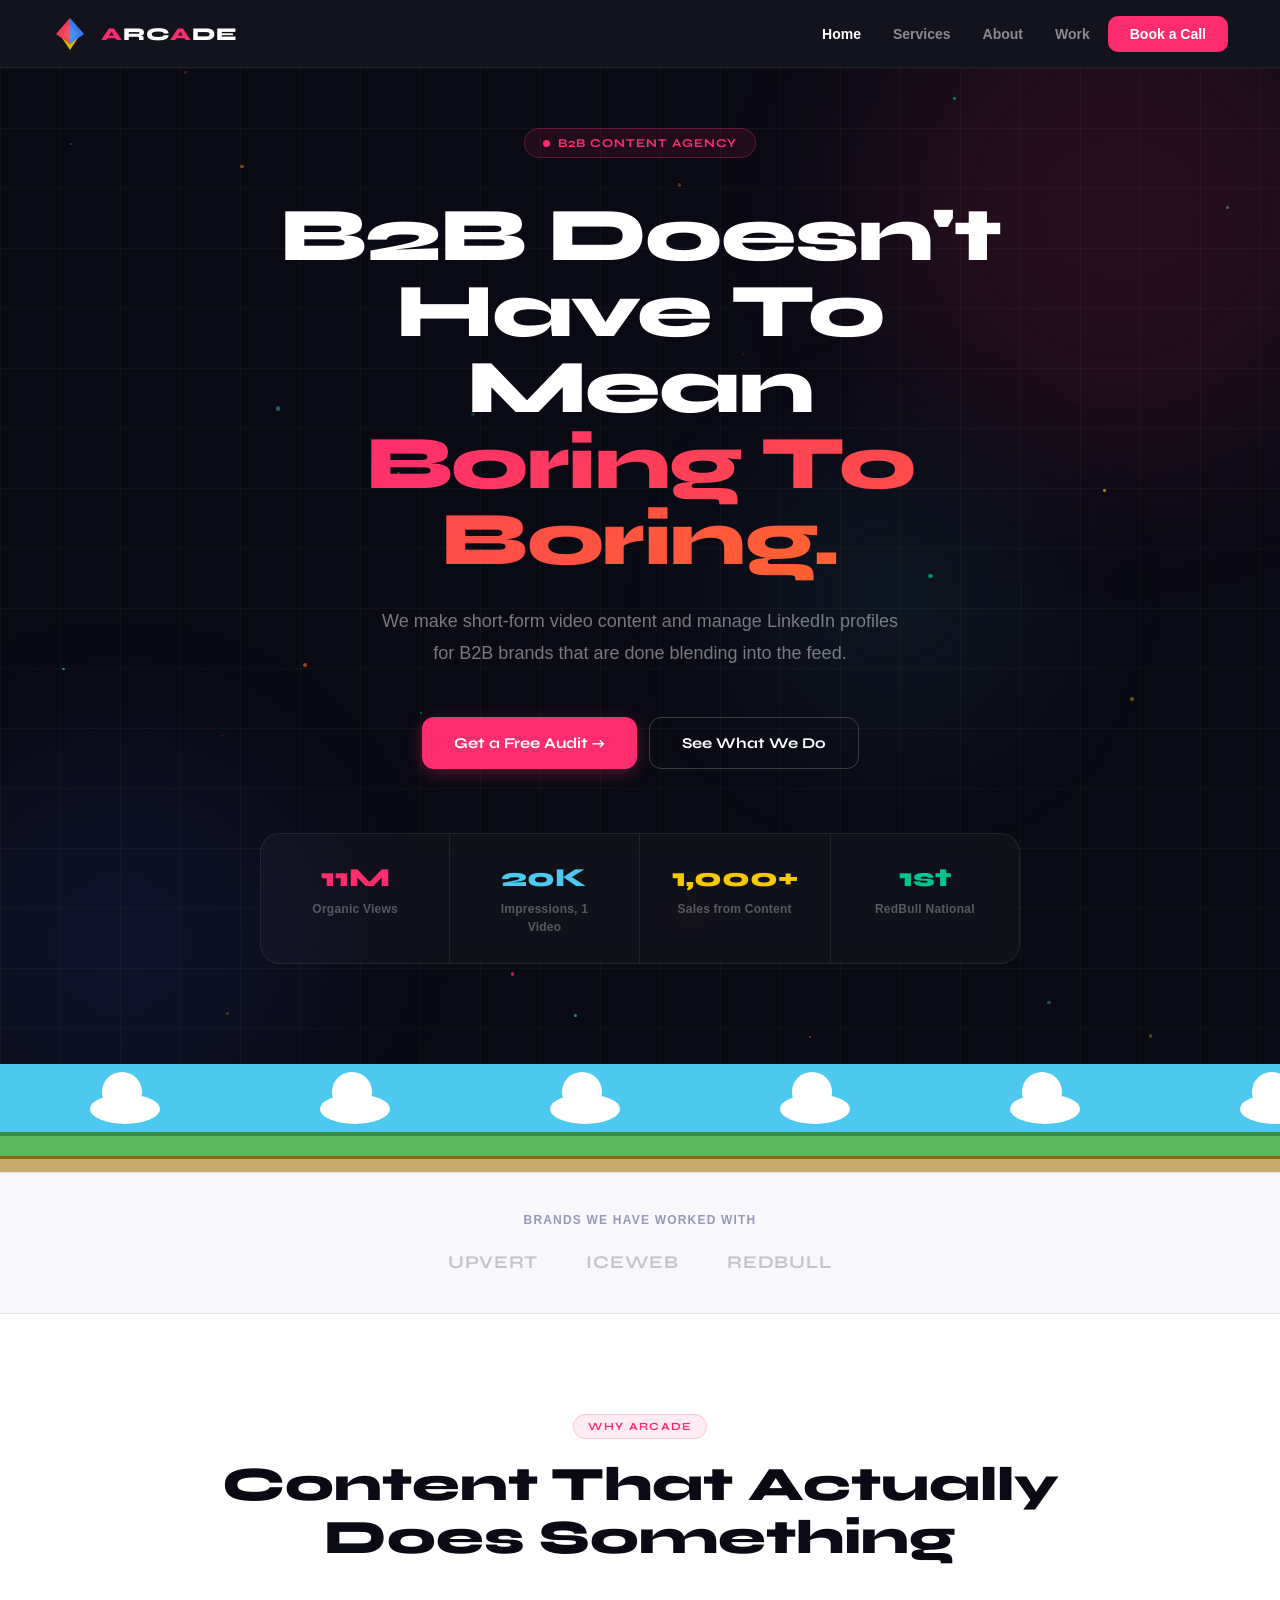
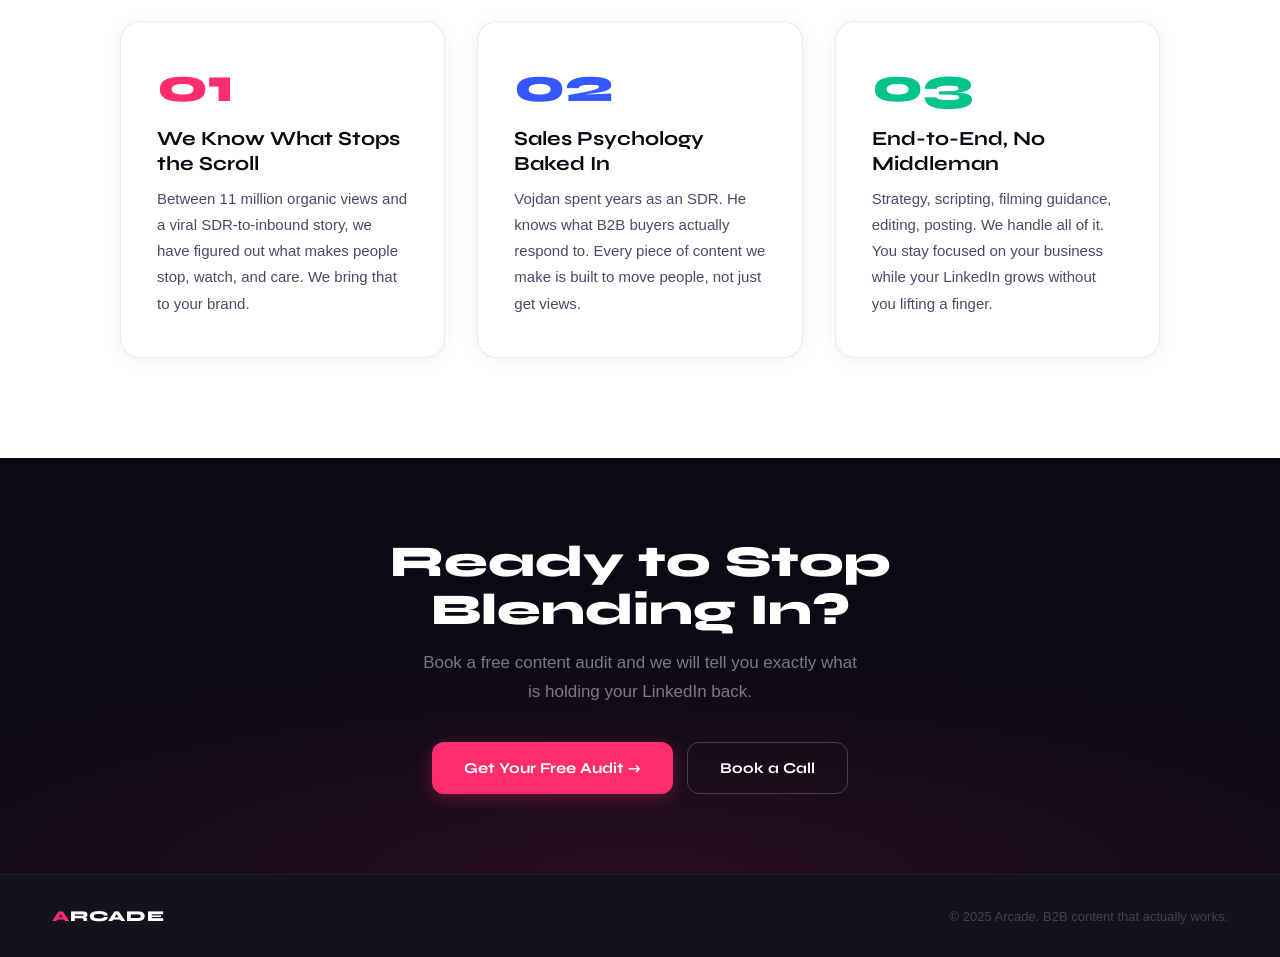
<file: arcade content website.html>
<!DOCTYPE html>
<html lang="en">
<head>
<meta charset="UTF-8">
<meta name="viewport" content="width=device-width, initial-scale=1.0">
<title>Arcade — B2B Content That Actually Works</title>
<link rel="preconnect" href="https://fonts.googleapis.com">
<link rel="preconnect" href="https://fonts.gstatic.com" crossorigin>
<link href="https://fonts.googleapis.com/css2?family=Syne:wght@400;500;600;700;800&family=Cabinet+Grotesk:wght@400;500;700;800&display=swap" rel="stylesheet">
<style>

/* ═══════════════════════════════════════
   TOKENS
═══════════════════════════════════════ */
:root {
  --dark:    #0a0a14;
  --dark2:   #13131f;
  --dark3:   #1c1c2e;
  --pink:    #ff2d6f;
  --yellow:  #f5c800;
  --blue:    #3557ff;
  --mint:    #00c48c;
  --orange:  #ff6230;
  --sky:     #4dc9f0;
  --white:   #ffffff;
  --off:     #f7f7fc;
  --border:  rgba(0,0,0,0.08);
  --txt:     #0a0a14;
  --txt2:    #4a4a68;
  --txt3:    #9898b8;
}

/* ═══════════════════════════════════════
   RESET + BASE
═══════════════════════════════════════ */
*, *::before, *::after { margin:0; padding:0; box-sizing:border-box; }
html { scroll-behavior:smooth; }
body {
  font-family: 'Cabinet Grotesk', sans-serif;
  background: var(--off);
  color: var(--txt);
  overflow-x: hidden;
  -webkit-font-smoothing: antialiased;
}
a { text-decoration: none; color: inherit; }
button { font-family: inherit; cursor: pointer; border: none; }

/* ═══════════════════════════════════════
   PAGE SYSTEM
═══════════════════════════════════════ */
.page { display: none; }
.page.active { display: block; }

/* ═══════════════════════════════════════
   NAV
═══════════════════════════════════════ */
nav {
  position: fixed;
  top: 0; left: 0; right: 0;
  z-index: 900;
  height: 68px;
  display: flex;
  align-items: center;
  justify-content: space-between;
  padding: 0 52px;
  background: rgba(10,10,20,0.96);
  backdrop-filter: blur(20px);
  border-bottom: 1px solid rgba(255,255,255,0.06);
}

/* ── LOGO: Abstract geometric mark ── */
.nav-logo { display:flex; align-items:center; gap:13px; cursor:pointer; }

.logo-mark {
  position: relative;
  width: 36px;
  height: 36px;
  flex-shrink: 0;
}

/* Geometric logo: two overlapping rotated squares forming a diamond / cross */
.logo-mark svg { width:36px; height:36px; }

.nav-name {
  font-family: 'Syne', sans-serif;
  font-weight: 800;
  font-size: 18px;
  letter-spacing: 0.05em;
  color: white;
}
.nav-name .a1 { color: var(--pink); }
.nav-name .a2 { color: var(--yellow); }

.nav-links {
  display: flex;
  align-items: center;
  gap: 4px;
  list-style: none;
}
.nav-links a {
  font-family: 'Cabinet Grotesk', sans-serif;
  font-size: 14px;
  font-weight: 600;
  color: rgba(255,255,255,0.5);
  padding: 8px 14px;
  border-radius: 8px;
  transition: color .2s, background .2s;
}
.nav-links a:hover { color:white; background:rgba(255,255,255,0.07); }
.nav-links a.active { color:white; }
.nav-cta {
  background: var(--pink) !important;
  color: white !important;
  border-radius: 10px !important;
  padding: 10px 22px !important;
  font-weight: 700 !important;
  transition: opacity .2s, transform .15s !important;
}
.nav-cta:hover { opacity:.88 !important; transform:translateY(-1px) !important; }

/* ═══════════════════════════════════════
   SHARED UTILITIES
═══════════════════════════════════════ */
.page-wrap { padding-top: 68px; }

.tag {
  display: inline-block;
  font-family: 'Syne', sans-serif;
  font-size: 11px;
  font-weight: 700;
  letter-spacing: 0.12em;
  text-transform: uppercase;
  padding: 5px 14px;
  border-radius: 99px;
  margin-bottom: 20px;
}
.tag-pink   { color:var(--pink);   background:rgba(255,45,111,0.09);  border:1px solid rgba(255,45,111,0.2); }
.tag-blue   { color:var(--blue);   background:rgba(53,87,255,0.08);   border:1px solid rgba(53,87,255,0.18); }
.tag-mint   { color:var(--mint);   background:rgba(0,196,140,0.08);   border:1px solid rgba(0,196,140,0.18); }
.tag-yellow { color:#9a7c00;       background:rgba(245,200,0,0.1);    border:1px solid rgba(245,200,0,0.25); }
.tag-sky    { color:var(--sky);    background:rgba(77,201,240,0.09);  border:1px solid rgba(77,201,240,0.2); }
.tag-white  { color:rgba(255,255,255,.6); background:rgba(255,255,255,.07); border:1px solid rgba(255,255,255,.12); }

h1, h2, h3 { font-family:'Syne',sans-serif; font-weight:800; line-height:1.1; }

.sec-title { font-size:clamp(28px,4vw,48px); color:var(--txt); margin-bottom:16px; }
.sec-title.light { color:white; }
.sec-sub { font-size:17px; color:var(--txt2); line-height:1.75; max-width:520px; }
.sec-sub.light { color:rgba(255,255,255,.5); }
.sec-head { margin-bottom:56px; }
.sec-head .sec-sub { margin-top:12px; }
.sec-head.center { text-align:center; }
.sec-head.center .sec-sub { margin:12px auto 0; }

/* Buttons */
.btn {
  display:inline-flex; align-items:center; gap:8px;
  font-family:'Syne',sans-serif; font-weight:700;
  border-radius:12px; cursor:pointer; transition:all .2s;
  text-decoration:none; border:none;
}
.btn-lg { font-size:15px; padding:16px 32px; }
.btn-md { font-size:14px; padding:13px 26px; }
.btn-sm { font-size:13px; padding:10px 20px; }

.btn-pink  { background:var(--pink);  color:white; box-shadow:0 4px 16px rgba(255,45,111,.3); }
.btn-pink:hover  { opacity:.88; transform:translateY(-2px); box-shadow:0 8px 24px rgba(255,45,111,.35); }

.btn-dark  { background:var(--dark);  color:white; box-shadow:0 4px 14px rgba(0,0,0,.2); }
.btn-dark:hover  { opacity:.88; transform:translateY(-2px); }

.btn-ghost { background:transparent; color:white; border:1.5px solid rgba(255,255,255,.2); }
.btn-ghost:hover { border-color:rgba(255,255,255,.45); background:rgba(255,255,255,.05); }

.btn-outline-dark { background:transparent; color:var(--txt); border:1.5px solid rgba(0,0,0,.15); }
.btn-outline-dark:hover { border-color:rgba(0,0,0,.3); background:rgba(0,0,0,.03); }

/* Cards */
.card {
  background:white;
  border-radius:20px;
  border:1px solid var(--border);
  box-shadow:0 2px 20px rgba(0,0,0,.05);
  transition:transform .2s, box-shadow .2s;
}
.card:hover { transform:translateY(-4px); box-shadow:0 12px 40px rgba(0,0,0,.09); }

/* Fade animation */
.fade { opacity:0; transform:translateY(22px); transition:opacity .55s ease, transform .55s ease; }
.fade.in { opacity:1; transform:translateY(0); }

/* CTA strip at bottom of pages */
.cta-strip {
  background:var(--dark);
  padding:80px 52px;
  text-align:center;
  position:relative;
  overflow:hidden;
}
.cta-strip::before {
  content:'';
  position:absolute; inset:0;
  background: radial-gradient(ellipse 80% 60% at 50% 100%, rgba(255,45,111,.12), transparent);
  pointer-events:none;
}
.cta-strip h2 { color:white; font-size:clamp(26px,3.5vw,44px); margin-bottom:14px; position:relative; z-index:1; max-width:600px; margin-left:auto; margin-right:auto; }
.cta-strip p  { color:rgba(255,255,255,.45); font-size:17px; max-width:440px; margin:0 auto 36px; position:relative; z-index:1; line-height:1.7; }
.cta-strip .btns { display:flex; gap:14px; justify-content:center; flex-wrap:wrap; position:relative; z-index:1; }

/* Footer */
footer {
  background:var(--dark2);
  border-top:1px solid rgba(255,255,255,.05);
  padding:32px 52px;
  display:flex; align-items:center; justify-content:space-between; flex-wrap:wrap; gap:14px;
}
.foot-logo { font-family:'Syne',sans-serif; font-weight:800; font-size:15px; color:white; letter-spacing:.05em; }
.foot-logo .a1 { color:var(--pink); }
.foot-copy { font-size:13px; color:rgba(255,255,255,.2); }

/* ═══════════════════════════════════════
   HOME PAGE
═══════════════════════════════════════ */

/* Hero */
.hero {
  min-height:calc(100vh - 68px);
  background:var(--dark);
  display:flex; flex-direction:column;
  align-items:center; justify-content:center;
  position:relative; overflow:hidden;
  padding:60px 32px 100px;
}

/* Subtle grid */
.hero-grid {
  position:absolute; inset:0; pointer-events:none;
  background-image:
    linear-gradient(rgba(255,255,255,.03) 1px, transparent 1px),
    linear-gradient(90deg, rgba(255,255,255,.03) 1px, transparent 1px);
  background-size:60px 60px;
}

/* Glow blobs */
.blob {
  position:absolute; border-radius:50%; filter:blur(80px); pointer-events:none;
  animation:blobFloat 8s ease-in-out infinite alternate;
}
.blob-1 { width:480px; height:480px; background:rgba(255,45,111,.12); top:-100px; right:-80px; }
.blob-2 { width:360px; height:360px; background:rgba(53,87,255,.1);   bottom:-60px; left:-60px; animation-delay:3s; }
.blob-3 { width:260px; height:260px; background:rgba(77,201,240,.08); top:40%;  right:20%; animation-delay:1.5s; }
@keyframes blobFloat { 0%{transform:translate(0,0) scale(1)} 100%{transform:translate(20px,30px) scale(1.06)} }

/* Floating particles */
#particles { position:absolute; inset:0; pointer-events:none; }
.particle {
  position:absolute; border-radius:50%;
  animation:particleDrift linear infinite;
}
@keyframes particleDrift {
  0%  { transform:translateY(0) rotate(0); opacity:.7; }
  100%{ transform:translateY(-110vh) rotate(360deg); opacity:0; }
}

.hero-inner {
  position:relative; z-index:2;
  text-align:center; max-width:820px;
}

.hero-badge {
  display:inline-flex; align-items:center; gap:8px;
  background:rgba(255,45,111,.1); border:1px solid rgba(255,45,111,.3);
  border-radius:99px; padding:7px 18px; margin-bottom:40px;
  font-family:'Syne',sans-serif; font-size:12px; font-weight:700;
  color:var(--pink); letter-spacing:.08em; text-transform:uppercase;
}
.hero-badge::before { content:''; width:7px; height:7px; border-radius:50%; background:var(--pink); animation:pulse 2s ease-in-out infinite; }
@keyframes pulse { 0%,100%{opacity:1;transform:scale(1)} 50%{opacity:.5;transform:scale(.7)} }

.hero h1 {
  font-size: clamp(36px, 6vw, 76px);
  line-height: 1.0;
  color: white;
  margin-bottom: 0;
  letter-spacing: -0.02em;
}
.hero h1 em {
  font-style: normal;
  background: linear-gradient(135deg, var(--pink), var(--orange));
  -webkit-background-clip: text;
  -webkit-text-fill-color: transparent;
  background-clip: text;
}
.hero h1 .sky-word { color: var(--sky); -webkit-text-fill-color: var(--sky); }

.hero-sub {
  font-size:18px; color:rgba(255,255,255,.45); max-width:520px;
  margin:28px auto 48px; line-height:1.75; font-weight:500;
}

.hero-btns { display:flex; gap:12px; justify-content:center; flex-wrap:wrap; }

/* Stats row */
.hero-stats {
  display:flex; justify-content:center; gap:0;
  border:1px solid rgba(255,255,255,.08); border-radius:20px;
  background:rgba(255,255,255,.03); backdrop-filter:blur(10px);
  max-width:760px; margin:64px auto 0; overflow:hidden;
}
.hs-item {
  flex:1; padding:28px 32px; text-align:center;
  border-right:1px solid rgba(255,255,255,.07);
}
.hs-item:last-child { border-right:none; }
.hs-num {
  font-family:'Syne',sans-serif; font-size:26px; font-weight:800;
  display:block; margin-bottom:6px;
}
.hs-num.p { color:var(--pink); }
.hs-num.s { color:var(--sky); }
.hs-num.y { color:var(--yellow); }
.hs-num.m { color:var(--mint); }
.hs-lbl { font-size:12px; color:rgba(255,255,255,.3); font-weight:600; letter-spacing:.02em; }

/* Sky band */
.sky-band {
  background:var(--sky);
  overflow:hidden; position:relative;
  padding:20px 0 0;
}
.cloud-row {
  display:flex; gap:140px; padding:0 80px;
  animation:cloudDrift 30s linear infinite; width:max-content;
}
@keyframes cloudDrift { 0%{transform:translateX(0)} 100%{transform:translateX(-50%)} }
.cloud {
  width:90px; height:40px; position:relative; flex-shrink:0;
}
.cloud::before, .cloud::after {
  content:''; position:absolute; background:white; border-radius:50%;
}
.cloud::before { width:70px; height:30px; bottom:0; left:10px; }
.cloud::after  { width:40px; height:40px; bottom:12px; left:22px; }
.grass { height:24px; background:#5cb85c; border-top:4px solid #388e3c; margin-top:8px; }
.ground { height:16px; background:#c8a96e; border-top:3px solid #8b6914; }

/* Why section */
.why-section { padding:100px 52px; background:white; }
.why-grid {
  display:grid; grid-template-columns:repeat(3,1fr); gap:32px;
  max-width:1040px; margin:0 auto;
}
.why-card { padding:40px 36px; }
.why-num {
  font-family:'Syne',sans-serif; font-weight:800; font-size:48px;
  line-height:1; margin-bottom:16px;
}
.wn-pink { color:var(--pink); }
.wn-blue { color:var(--blue); }
.wn-mint { color:var(--mint); }
.why-title { font-family:'Syne',sans-serif; font-weight:700; font-size:20px; margin-bottom:10px; color:var(--txt); }
.why-desc { font-size:15px; color:var(--txt2); line-height:1.75; }

/* Logos / clients strip */
.clients-strip {
  background:var(--off); border-top:1px solid var(--border); border-bottom:1px solid var(--border);
  padding:40px 52px; text-align:center;
}
.clients-label { font-size:12px; font-weight:700; color:var(--txt3); letter-spacing:.1em; text-transform:uppercase; margin-bottom:24px; }
.clients-row { display:flex; align-items:center; justify-content:center; gap:48px; flex-wrap:wrap; }
.client-name {
  font-family:'Syne',sans-serif; font-weight:700; font-size:18px;
  color:rgba(0,0,0,.2); letter-spacing:.05em;
  transition:color .2s;
}
.client-name:hover { color:rgba(0,0,0,.45); }

/* ═══════════════════════════════════════
   SERVICES PAGE
═══════════════════════════════════════ */
.page-hero {
  background:var(--dark);
  padding:88px 52px 100px;
  position:relative; overflow:hidden;
  text-align:center;
}
.page-hero::before {
  content:''; position:absolute; inset:0; pointer-events:none;
  background-image:
    linear-gradient(rgba(255,255,255,.025) 1px, transparent 1px),
    linear-gradient(90deg, rgba(255,255,255,.025) 1px, transparent 1px);
  background-size:52px 52px;
}
.page-hero > * { position:relative; z-index:1; }
.page-hero h1 { color:white; margin-bottom:14px; }
.page-hero .sec-sub { margin:0 auto; }

/* Services body */
.svc-body { padding:80px 52px; max-width:1120px; margin:0 auto; }

.svc-grid { display:grid; grid-template-columns:repeat(3,1fr); gap:24px; margin-bottom:80px; }

.svc-card {
  padding:40px 36px 36px; border-radius:20px;
  border:1px solid var(--border);
  background:white;
  box-shadow:0 2px 20px rgba(0,0,0,.05);
  position:relative; overflow:hidden;
  transition:transform .2s, box-shadow .2s;
}
.svc-card:hover { transform:translateY(-5px); box-shadow:0 16px 48px rgba(0,0,0,.1); }

.svc-accent {
  position:absolute; top:0; left:0; right:0; height:3px;
}
.acc-pink { background:linear-gradient(90deg,var(--pink),var(--orange)); }
.acc-blue { background:linear-gradient(90deg,var(--blue),var(--sky)); }
.acc-mint { background:linear-gradient(90deg,var(--mint),var(--blue)); }

.svc-pill {
  position:absolute; top:20px; right:20px;
  background:var(--yellow); color:#6b5000;
  font-family:'Syne',sans-serif; font-size:10px; font-weight:700;
  padding:4px 12px; border-radius:99px; letter-spacing:.06em;
}

.svc-icon {
  width:52px; height:52px; border-radius:14px;
  display:flex; align-items:center; justify-content:center;
  font-size:22px; margin-bottom:20px;
}
.si-pink { background:rgba(255,45,111,.08); }
.si-blue { background:rgba(53,87,255,.08); }
.si-mint { background:rgba(0,196,140,.08); }

.svc-name { font-family:'Syne',sans-serif; font-weight:800; font-size:17px; color:var(--txt); margin-bottom:10px; }
.svc-desc { font-size:14px; color:var(--txt2); line-height:1.72; margin-bottom:22px; }

.svc-list { list-style:none; display:flex; flex-direction:column; gap:8px; margin-bottom:28px; }
.svc-list li { font-size:14px; color:var(--txt2); display:flex; align-items:flex-start; gap:9px; }
.svc-list li .dot { width:6px; height:6px; border-radius:50%; flex-shrink:0; margin-top:7px; }
.dp { background:var(--pink); }
.db { background:var(--blue); }
.dm { background:var(--mint); }

.svc-price {
  border-top:1px solid rgba(0,0,0,.07); padding-top:20px;
  display:flex; align-items:baseline; gap:5px; margin-bottom:16px;
}
.sp-from { font-size:12px; color:var(--txt3); font-weight:700; }
.sp-num  { font-family:'Syne',sans-serif; font-size:22px; font-weight:800; color:var(--txt); }
.sp-per  { font-size:12px; color:var(--txt3); }

.svc-btn {
  display:block; text-align:center; padding:13px;
  border-radius:10px; font-family:'Syne',sans-serif; font-size:13px; font-weight:700;
  cursor:pointer; transition:opacity .2s, transform .15s; color:white;
}
.svc-btn:hover { opacity:.88; transform:translateY(-1px); }
.sb-pink { background:var(--pink); box-shadow:0 4px 12px rgba(255,45,111,.28); }
.sb-blue { background:var(--blue); box-shadow:0 4px 12px rgba(53,87,255,.28); }
.sb-mint { background:var(--mint); box-shadow:0 4px 12px rgba(0,196,140,.28); }

/* Compare table */
.compare-wrap { margin-bottom:80px; }
.compare-table {
  background:white; border-radius:20px;
  border:1px solid var(--border); overflow:hidden;
  box-shadow:0 2px 20px rgba(0,0,0,.05);
}
.ct-head {
  display:grid; grid-template-columns:2fr 1fr 1fr 1fr;
  background:var(--dark); padding:22px 32px; gap:16px;
}
.ct-head span {
  font-family:'Syne',sans-serif; font-size:11px; font-weight:700;
  letter-spacing:.08em; color:rgba(255,255,255,.35); text-transform:uppercase; text-align:center;
}
.ct-head span:first-child { text-align:left; }
.ct-head .cp { color:var(--pink); }
.ct-head .cb { color:var(--sky); }
.ct-head .cm { color:var(--mint); }
.ct-row {
  display:grid; grid-template-columns:2fr 1fr 1fr 1fr;
  padding:16px 32px; border-bottom:1px solid rgba(0,0,0,.05); gap:16px; align-items:center;
}
.ct-row:last-child { border-bottom:none; }
.ct-row:hover { background:rgba(0,0,0,.015); }
.ct-feat { font-size:14px; font-weight:600; color:var(--txt); }
.ct-cell { text-align:center; font-size:15px; }

/* FAQ */
.faq-section { padding:80px 52px; background:var(--off); border-top:1px solid var(--border); }
.faq-list { max-width:720px; margin:0 auto; display:flex; flex-direction:column; gap:8px; }
.faq-item {
  background:white; border:1px solid var(--border);
  border-radius:14px; overflow:hidden;
  box-shadow:0 1px 8px rgba(0,0,0,.04);
}
.faq-q {
  padding:20px 24px; display:flex; justify-content:space-between; align-items:center;
  cursor:pointer; font-weight:700; font-size:15px; color:var(--txt);
  gap:16px; transition:background .2s;
}
.faq-q:hover { background:rgba(0,0,0,.02); }
.faq-toggle {
  font-family:'Syne',sans-serif; font-weight:800; font-size:18px;
  color:var(--pink); flex-shrink:0; width:24px; text-align:center;
  transition:transform .25s;
}
.faq-a {
  display:none; padding:16px 24px 22px;
  font-size:15px; color:var(--txt2); line-height:1.75;
  border-top:1px solid rgba(0,0,0,.05);
}
.faq-item.open .faq-a { display:block; }
.faq-item.open .faq-toggle { transform:rotate(45deg); }
.faq-item.open .faq-q { background:rgba(255,45,111,.025); }

/* ═══════════════════════════════════════
   ABOUT PAGE
═══════════════════════════════════════ */
.about-body { padding:80px 52px; max-width:1020px; margin:0 auto; }

.about-grid { display:grid; grid-template-columns:1fr 1fr; gap:24px; margin-bottom:48px; }

.about-card { padding:40px; }

.ava {
  width:60px; height:60px; border-radius:16px;
  display:flex; align-items:center; justify-content:center;
  font-size:24px; margin-bottom:20px;
}
.ava-s { background:rgba(255,45,111,.08); }
.ava-v { background:rgba(53,87,255,.08); }

.abt-name { font-family:'Syne',sans-serif; font-size:14px; font-weight:800; letter-spacing:.08em; text-transform:uppercase; margin-bottom:4px; }
.abt-role { font-size:14px; font-weight:700; margin-bottom:16px; }
.role-p { color:var(--pink); }
.role-b { color:var(--blue); }
.abt-bio { font-size:15px; color:var(--txt2); line-height:1.8; }

.abt-chips { display:flex; gap:8px; flex-wrap:wrap; margin-top:20px; }
.chip {
  font-size:12px; font-weight:700;
  padding:5px 13px; border-radius:99px;
  background:var(--off); border:1px solid var(--border); color:var(--txt2);
}

/* Redbull block */
.rb-block {
  background:var(--dark); border-radius:24px;
  padding:60px; text-align:center; position:relative; overflow:hidden;
}
.rb-block::before {
  content:''; position:absolute; inset:0;
  background:radial-gradient(ellipse 70% 80% at 50% 110%, rgba(245,200,0,.1), transparent);
}
.rb-block > * { position:relative; z-index:1; }
.rb-block h2 { color:white; font-size:clamp(22px,3vw,36px); margin-bottom:14px; }
.rb-block p { color:rgba(255,255,255,.45); font-size:16px; max-width:560px; margin:0 auto 32px; line-height:1.75; }
.rb-chips { display:flex; gap:10px; justify-content:center; flex-wrap:wrap; }
.rb-chip {
  background:rgba(255,255,255,.06); border:1px solid rgba(255,255,255,.1);
  border-radius:10px; padding:9px 16px;
  font-family:'Syne',sans-serif; font-size:11px; font-weight:700;
  color:white; letter-spacing:.06em;
}

/* ═══════════════════════════════════════
   PORTFOLIO PAGE
═══════════════════════════════════════ */
.port-body { padding:80px 52px; max-width:1100px; margin:0 auto; }

.port-grid { display:grid; grid-template-columns:repeat(3,1fr); gap:24px; margin-bottom:40px; }

.port-card { border-radius:18px; overflow:hidden; }
.port-card .card { border-radius:18px; }

.port-thumb {
  height:200px; display:flex; align-items:center; justify-content:center;
  position:relative;
}
.pt-1 { background:linear-gradient(135deg,#ffe5ed,#ffc4d4); }
.pt-2 { background:linear-gradient(135deg,#dde6ff,#b8caff); }
.pt-3 { background:linear-gradient(135deg,#d2f8ee,#9becd4); }

.play-btn {
  width:56px; height:56px; background:white; border-radius:50%;
  border:1.5px solid rgba(0,0,0,.1); display:flex; align-items:center; justify-content:center;
  font-size:18px; cursor:pointer;
  box-shadow:0 4px 16px rgba(0,0,0,.1); transition:transform .15s, box-shadow .15s;
}
.play-btn:hover { transform:scale(1.08); box-shadow:0 8px 24px rgba(0,0,0,.14); }

.port-info { padding:22px 24px; }
.port-name { font-family:'Syne',sans-serif; font-weight:800; font-size:16px; margin-bottom:6px; color:var(--txt); }
.port-desc { font-size:13px; color:var(--txt2); line-height:1.65; }

.port-soon {
  background:white; border:2px dashed rgba(0,0,0,.1);
  border-radius:18px; padding:60px 48px; text-align:center;
}
.port-soon p { font-family:'Syne',sans-serif; font-size:14px; font-weight:700; color:var(--txt3); line-height:2; letter-spacing:.03em; }

/* ═══════════════════════════════════════
   CONTACT PAGE
═══════════════════════════════════════ */
.contact-body { padding:72px 52px; max-width:880px; margin:0 auto; }

.contact-grid { display:grid; grid-template-columns:1.45fr 1fr; gap:28px; align-items:start; }

.form-card { padding:40px; }

.form-card h3 {
  font-family:'Syne',sans-serif; font-size:14px; font-weight:800;
  letter-spacing:.08em; text-transform:uppercase; color:var(--txt);
  margin-bottom:28px;
}

.fg { margin-bottom:16px; }
.fg label {
  display:block; font-family:'Syne',sans-serif; font-size:10px;
  font-weight:700; letter-spacing:.1em; text-transform:uppercase;
  color:var(--txt3); margin-bottom:7px;
}
.fg input, .fg select, .fg textarea {
  width:100%; background:var(--off); border:1.5px solid rgba(0,0,0,.09);
  border-radius:10px; padding:13px 15px; color:var(--txt);
  font-family:'Cabinet Grotesk',sans-serif; font-size:15px;
  outline:none; transition:border-color .2s, box-shadow .2s;
}
.fg input:focus, .fg select:focus, .fg textarea:focus {
  border-color:var(--pink); box-shadow:0 0 0 3px rgba(255,45,111,.09);
}
.fg textarea { resize:vertical; min-height:105px; }
.fg select { cursor:pointer; }
.fg-row { display:grid; grid-template-columns:1fr 1fr; gap:14px; }

.form-submit {
  width:100%; background:var(--pink); color:white;
  padding:15px; border-radius:11px;
  font-family:'Syne',sans-serif; font-size:14px; font-weight:700;
  box-shadow:0 4px 14px rgba(255,45,111,.3); margin-top:4px;
  transition:opacity .2s, transform .15s;
}
.form-submit:hover { opacity:.9; transform:translateY(-1px); }

/* Contact sidebar */
.contact-sidebar { display:flex; flex-direction:column; gap:14px; }

.freebie-box {
  background:var(--yellow); border-radius:18px;
  border:1px solid rgba(0,0,0,.07); padding:28px 24px;
}
.freebie-box .tag { margin-bottom:12px; }
.fb-title { font-family:'Syne',sans-serif; font-size:16px; font-weight:800; color:var(--dark); margin-bottom:9px; line-height:1.4; }
.fb-desc { font-size:13px; color:rgba(0,0,0,.55); line-height:1.65; margin-bottom:18px; }

.co-link {
  background:white; border-radius:14px; border:1px solid var(--border);
  padding:20px 22px; display:flex; align-items:center; gap:14px;
  text-decoration:none; box-shadow:0 1px 12px rgba(0,0,0,.04);
  transition:transform .15s, box-shadow .15s;
}
.co-link:hover { transform:translateY(-2px); box-shadow:0 8px 24px rgba(0,0,0,.09); }
.co-ico {
  width:42px; height:42px; border-radius:12px;
  display:flex; align-items:center; justify-content:center;
  font-size:17px; flex-shrink:0;
}
.ci-b { background:rgba(53,87,255,.08); }
.ci-p { background:rgba(255,45,111,.08); }
.ci-m { background:rgba(0,196,140,.08); }
.co-lbl { font-family:'Syne',sans-serif; font-size:12px; font-weight:800; letter-spacing:.06em; text-transform:uppercase; color:var(--txt); margin-bottom:2px; }
.co-sub { font-size:12px; color:var(--txt3); }

/* ═══════════════════════════════════════
   RESPONSIVE
═══════════════════════════════════════ */
@media(max-width:900px){
  nav { padding:0 20px; }
  .nav-links { display:none; }
  .svc-grid, .about-grid, .why-grid, .port-grid { grid-template-columns:1fr; }
  .contact-grid { grid-template-columns:1fr; }
  .hero-stats { flex-direction:column; }
  .hs-item { border-right:none; border-bottom:1px solid rgba(255,255,255,.07); }
  .svc-body, .about-body, .port-body, .contact-body, .faq-section { padding:50px 20px; }
  .page-hero, .cta-strip { padding:60px 20px; }
  footer { padding:28px 20px; flex-direction:column; text-align:center; }
  .ct-head, .ct-row { grid-template-columns:1.5fr 1fr 1fr 1fr; }
  .rb-block { padding:40px 24px; }
}
</style>
</head>
<body>

<!-- ════════════════ NAV ════════════════ -->
<nav>
  <div class="nav-logo" onclick="go('home')">
    <!-- Abstract geometric logo: interlocking A shape with gradient -->
    <div class="logo-mark">
      <svg viewBox="0 0 36 36" fill="none" xmlns="http://www.w3.org/2000/svg">
        <defs>
          <linearGradient id="lg1" x1="0" y1="0" x2="36" y2="36" gradientUnits="userSpaceOnUse">
            <stop offset="0%" stop-color="#ff2d6f"/>
            <stop offset="100%" stop-color="#ff6230"/>
          </linearGradient>
          <linearGradient id="lg2" x1="36" y1="0" x2="0" y2="36" gradientUnits="userSpaceOnUse">
            <stop offset="0%" stop-color="#3557ff"/>
            <stop offset="100%" stop-color="#4dc9f0"/>
          </linearGradient>
        </defs>
        <!-- Left diamond half -->
        <path d="M18 2 L4 18 L18 28 Z" fill="url(#lg1)" opacity="0.95"/>
        <!-- Right diamond half -->
        <path d="M18 2 L32 18 L18 28 Z" fill="url(#lg2)" opacity="0.95"/>
        <!-- Center accent -->
        <path d="M18 28 L10 22 L18 34 L26 22 Z" fill="#f5c800" opacity="0.9"/>
        <!-- Inner highlight -->
        <path d="M18 8 L11 18 L18 24 L25 18 Z" fill="white" opacity="0.08"/>
      </svg>
    </div>
    <span class="nav-name"><span class="a1">A</span>RC<span class="a1">A</span>DE</span>
  </div>

  <ul class="nav-links">
    <li><a href="#" onclick="go('home')"      id="nl-home"      class="active">Home</a></li>
    <li><a href="#" onclick="go('services')"  id="nl-services">Services</a></li>
    <li><a href="#" onclick="go('about')"     id="nl-about">About</a></li>
    <li><a href="#" onclick="go('portfolio')" id="nl-portfolio">Work</a></li>
    <li><a href="#" onclick="go('contact')"   id="nl-contact" class="nav-cta">Book a Call</a></li>
  </ul>
</nav>

<!-- ════════════════════════════════════
     HOME
════════════════════════════════════ -->
<div id="pg-home" class="page active page-wrap">

  <section class="hero">
    <div class="hero-grid"></div>
    <div class="blob blob-1"></div>
    <div class="blob blob-2"></div>
    <div class="blob blob-3"></div>
    <div id="particles"></div>

    <div class="hero-inner">
      <div class="hero-badge">B2B Content Agency</div>

      <h1>
        B2B Doesn't<br>
        Have To Mean<br>
        <em>Boring To Boring.</em>
      </h1>

      <p class="hero-sub">
        We make short-form video content and manage LinkedIn profiles for B2B brands that are done blending into the feed.
      </p>

      <div class="hero-btns">
        <a href="#" class="btn btn-pink btn-lg" onclick="go('contact')">Get a Free Audit &rarr;</a>
        <a href="#" class="btn btn-ghost btn-lg" onclick="go('services')">See What We Do</a>
      </div>

      <div class="hero-stats">
        <div class="hs-item">
          <span class="hs-num p">11M</span>
          <span class="hs-lbl">Organic Views</span>
        </div>
        <div class="hs-item">
          <span class="hs-num s">20K</span>
          <span class="hs-lbl">Impressions, 1 Video</span>
        </div>
        <div class="hs-item">
          <span class="hs-num y">1,000+</span>
          <span class="hs-lbl">Sales from Content</span>
        </div>
        <div class="hs-item">
          <span class="hs-num m">1st</span>
          <span class="hs-lbl">RedBull National</span>
        </div>
      </div>
    </div>
  </section>

  <!-- Sky / Mario transition -->
  <div class="sky-band">
    <div class="cloud-row">
      <div class="cloud"></div><div class="cloud"></div><div class="cloud"></div>
      <div class="cloud"></div><div class="cloud"></div><div class="cloud"></div>
    </div>
    <div class="grass"></div>
    <div class="ground"></div>
  </div>

  <!-- Clients -->
  <div class="clients-strip">
    <div class="clients-label">Brands We Have Worked With</div>
    <div class="clients-row">
      <span class="client-name">UPVERT</span>
      <span class="client-name">ICEWEB</span>
      <span class="client-name">REDBULL</span>
    </div>
  </div>

  <!-- Why -->
  <section class="why-section">
    <div class="sec-head center fade">
      <div class="tag tag-pink">WHY ARCADE</div>
      <h2 class="sec-title">Content That Actually<br>Does Something</h2>
    </div>
    <div class="why-grid">
      <div class="why-card card fade">
        <div class="why-num wn-pink">01</div>
        <div class="why-title">We Know What Stops the Scroll</div>
        <p class="why-desc">Between 11 million organic views and a viral SDR-to-inbound story, we have figured out what makes people stop, watch, and care. We bring that to your brand.</p>
      </div>
      <div class="why-card card fade" style="transition-delay:.1s">
        <div class="why-num wn-blue">02</div>
        <div class="why-title">Sales Psychology Baked In</div>
        <p class="why-desc">Vojdan spent years as an SDR. He knows what B2B buyers actually respond to. Every piece of content we make is built to move people, not just get views.</p>
      </div>
      <div class="why-card card fade" style="transition-delay:.2s">
        <div class="why-num wn-mint">03</div>
        <div class="why-title">End-to-End, No Middleman</div>
        <p class="why-desc">Strategy, scripting, filming guidance, editing, posting. We handle all of it. You stay focused on your business while your LinkedIn grows without you lifting a finger.</p>
      </div>
    </div>
  </section>

  <!-- CTA strip -->
  <div class="cta-strip">
    <h2>Ready to Stop Blending In?</h2>
    <p>Book a free content audit and we will tell you exactly what is holding your LinkedIn back.</p>
    <div class="btns">
      <a href="#" class="btn btn-pink btn-lg" onclick="go('contact')">Get Your Free Audit &rarr;</a>
      <a href="#" class="btn btn-ghost btn-lg" onclick="go('contact')">Book a Call</a>
    </div>
  </div>

  <footer>
    <div class="foot-logo"><span class="a1">A</span>RCADE</div>
    <div class="foot-copy">&copy; 2025 Arcade. B2B content that actually works.</div>
  </footer>
</div>

<!-- ════════════════════════════════════
     SERVICES
════════════════════════════════════ -->
<div id="pg-services" class="page page-wrap">

  <div class="page-hero">
    <div class="tag tag-white">SERVICES</div>
    <h1 class="sec-title light">Pick Your Package</h1>
    <p class="sec-sub light">Three ways to make your brand impossible to scroll past on LinkedIn.</p>
  </div>

  <div class="svc-body">
    <div class="svc-grid">

      <div class="svc-card fade">
        <div class="svc-accent acc-pink"></div>
        <div class="svc-icon si-pink">🎬</div>
        <div class="svc-name">Video Packages</div>
        <p class="svc-desc">High-quality short-form videos delivered to you, ready to post, boost, embed, or send wherever you need them.</p>
        <ul class="svc-list">
          <li><span class="dot dp"></span>3 to 5 videos per package</li>
          <li><span class="dot dp"></span>LinkedIn organic, ads, email snippets</li>
          <li><span class="dot dp"></span>Website popups and in-product tutorials</li>
          <li><span class="dot dp"></span>Professional editing included</li>
          <li><span class="dot dp"></span>Bulk discount available</li>
        </ul>
        <div class="svc-price">
          <span class="sp-from">from</span>
          <span class="sp-num">$500</span>
          <span class="sp-per">/ video</span>
        </div>
        <a href="#" class="svc-btn sb-pink" onclick="go('contact')">Get Videos &rarr;</a>
      </div>

      <div class="svc-card fade" style="transition-delay:.1s">
        <div class="svc-accent acc-blue"></div>
        <div class="svc-pill">POPULAR</div>
        <div class="svc-icon si-blue">📱</div>
        <div class="svc-name">Profile Management</div>
        <p class="svc-desc">We run your company LinkedIn from strategy to posting. Consistent content that grows your audience every single week.</p>
        <ul class="svc-list">
          <li><span class="dot db"></span>3 to 4 posts per week (text, carousels, memes)</li>
          <li><span class="dot db"></span>2 short-form videos per month</li>
          <li><span class="dot db"></span>Full content strategy included</li>
          <li><span class="dot db"></span>Growth-focused approach</li>
          <li><span class="dot db"></span>Monthly performance report</li>
        </ul>
        <div class="svc-price">
          <span class="sp-from">from</span>
          <span class="sp-num">$1,500</span>
          <span class="sp-per">/ month</span>
        </div>
        <a href="#" class="svc-btn sb-blue" onclick="go('contact')">Get Started &rarr;</a>
      </div>

      <div class="svc-card fade" style="transition-delay:.2s">
        <div class="svc-accent acc-mint"></div>
        <div class="svc-icon si-mint">🚀</div>
        <div class="svc-name">Full Team Presence</div>
        <p class="svc-desc">Company profile management plus up to 5 employee personal profiles, turning your whole team into a content engine.</p>
        <ul class="svc-list">
          <li><span class="dot dm"></span>Everything in Profile Management</li>
          <li><span class="dot dm"></span>Up to 5 personal employee profiles</li>
          <li><span class="dot dm"></span>Personal brand strategy per person</li>
          <li><span class="dot dm"></span>$200 per additional profile</li>
          <li><span class="dot dm"></span>Unified brand voice across all profiles</li>
        </ul>
        <div class="svc-price">
          <span class="sp-from">from</span>
          <span class="sp-num">$2,500</span>
          <span class="sp-per">/ month</span>
        </div>
        <a href="#" class="svc-btn sb-mint" onclick="go('contact')">Go Full Team &rarr;</a>
      </div>

    </div>

    <!-- Compare -->
    <div class="compare-wrap">
      <div class="sec-head center fade"><div class="tag tag-blue">COMPARE</div><h2 class="sec-title">What Is Included</h2></div>
      <div class="compare-table fade">
        <div class="ct-head">
          <span>Feature</span>
          <span class="cp">Video Pkg</span>
          <span class="cb">Profile Mgmt</span>
          <span class="cm">Full Team</span>
        </div>
        <div class="ct-row"><span class="ct-feat">Short-form video production</span><span class="ct-cell">✅</span><span class="ct-cell">✅</span><span class="ct-cell">✅</span></div>
        <div class="ct-row"><span class="ct-feat">Content strategy</span><span class="ct-cell">❌</span><span class="ct-cell">✅</span><span class="ct-cell">✅</span></div>
        <div class="ct-row"><span class="ct-feat">Weekly posting (text, carousels, memes)</span><span class="ct-cell">❌</span><span class="ct-cell">✅</span><span class="ct-cell">✅</span></div>
        <div class="ct-row"><span class="ct-feat">Monthly performance report</span><span class="ct-cell">❌</span><span class="ct-cell">✅</span><span class="ct-cell">✅</span></div>
        <div class="ct-row"><span class="ct-feat">Employee personal profiles</span><span class="ct-cell">❌</span><span class="ct-cell">❌</span><span class="ct-cell">✅</span></div>
        <div class="ct-row"><span class="ct-feat">Personal brand strategy per person</span><span class="ct-cell">❌</span><span class="ct-cell">❌</span><span class="ct-cell">✅</span></div>
      </div>
    </div>

    <!-- FAQ -->
    <div class="sec-head center fade"><div class="tag tag-pink">FAQ</div><h2 class="sec-title">Common Questions</h2></div>
    <div class="faq-list" style="max-width:720px;margin:0 auto 0;">
      <div class="faq-item">
        <div class="faq-q" onclick="faq(this)">Do I need to be on camera?<span class="faq-toggle">+</span></div>
        <div class="faq-a">Not necessarily. We can work with screen recordings, B-roll footage, voiceovers, or motion graphics. That said, on-camera content tends to perform best for personal brand and LinkedIn organic content if you are open to it.</div>
      </div>
      <div class="faq-item">
        <div class="faq-q" onclick="faq(this)">How long until I get the first videos?<span class="faq-toggle">+</span></div>
        <div class="faq-a">For video packages, turnaround is typically 7 to 10 business days after we align on the brief and you send the raw material. For management packages, we spend the first week on strategy and planning before anything goes live.</div>
      </div>
      <div class="faq-item">
        <div class="faq-q" onclick="faq(this)">What if I have no footage yet?<span class="faq-toggle">+</span></div>
        <div class="faq-a">No problem. We will walk you through exactly what we need. It can be as simple as a phone recording or a Zoom call. We handle the rest, including helping you find the story worth telling.</div>
      </div>
      <div class="faq-item">
        <div class="faq-q" onclick="faq(this)">Can the videos be used for paid ads too?<span class="faq-toggle">+</span></div>
        <div class="faq-a">Absolutely. We design videos that work as high-quality ad creatives, not generic stock-footage ads. Whether it is LinkedIn ads, website popups, or email campaigns, we build each video for its intended purpose.</div>
      </div>
      <div class="faq-item">
        <div class="faq-q" onclick="faq(this)">Is there a minimum commitment for management?<span class="faq-toggle">+</span></div>
        <div class="faq-a">We ask for a minimum of 3 months. Good content compounds over time. The first month is strategy and foundation, and results build from there.</div>
      </div>
      <div class="faq-item">
        <div class="faq-q" onclick="faq(this)">Do you only work on LinkedIn?<span class="faq-toggle">+</span></div>
        <div class="faq-a">LinkedIn B2B content is our sweet spot, but the videos we create can be used anywhere including websites, email, Instagram, and YouTube Shorts. Tell us your use case and we will let you know how we can help.</div>
      </div>
    </div>

  </div>

  <!-- CTA strip -->
  <div class="cta-strip" style="margin-top:80px">
    <h2>Not Sure Which Package Fits?</h2>
    <p>Start with a free audit and we will tell you exactly what your brand needs.</p>
    <div class="btns">
      <a href="#" class="btn btn-pink btn-lg" onclick="go('contact')">Get a Free Audit &rarr;</a>
      <a href="#" class="btn btn-ghost btn-lg" onclick="go('contact')">Book a Call</a>
    </div>
  </div>

  <footer>
    <div class="foot-logo"><span class="a1">A</span>RCADE</div>
    <div class="foot-copy">&copy; 2025 Arcade. B2B content that actually works.</div>
  </footer>
</div>

<!-- ════════════════════════════════════
     ABOUT
════════════════════════════════════ -->
<div id="pg-about" class="page page-wrap">

  <div class="page-hero">
    <div class="tag tag-white">ABOUT US</div>
    <h1 class="sec-title light">Meet the Players</h1>
    <p class="sec-sub light">A content duo combining viral instinct with sales psychology.</p>
  </div>

  <div class="about-body">
    <div class="about-grid">

      <div class="about-card card fade">
        <div class="ava ava-s">🎬</div>
        <div class="abt-name">Sofija</div>
        <div class="abt-role role-p">Video and Content Specialist</div>
        <p class="abt-bio">It started with crochet plushies. One video hit 11 million views in my first month and sold over 1,000 patterns from a hobby account. That is when I got obsessed with what makes content actually stop people.<br><br>Since then I have made videos for a startup called Upvert that still run on their website and email campaigns, and I now run the full LinkedIn content operation for IceWeb as their content specialist contractor. I also edit everything. No outsourcing, no shortcuts.</p>
        <div class="abt-chips">
          <span class="chip">11M Views</span>
          <span class="chip">1K+ Sales</span>
          <span class="chip">IceWeb</span>
          <span class="chip">Video Editor</span>
        </div>
      </div>

      <div class="about-card card fade" style="transition-delay:.12s">
        <div class="ava ava-v">📊</div>
        <div class="abt-name">Vojdan</div>
        <div class="abt-role role-b">LinkedIn Strategy and Sales Content</div>
        <p class="abt-bio">Years as an SDR taught me one thing: cold outreach is a grind, and most of it gets ignored. So I stopped cold calling and started posting. One video hit 20,000 impressions and brought inbound leads straight to my inbox. No cold outreach. They came to me.<br><br>I understand what B2B buyers actually respond to because I was the one trying to reach them. Now I build content that does the selling before you ever send a message. I am also deep in the AI space and currently building my own AI content tool.</p>
        <div class="abt-chips">
          <span class="chip">20K Impressions</span>
          <span class="chip">SDR Background</span>
          <span class="chip">AI Builder</span>
        </div>
      </div>

    </div>

    <div class="rb-block fade">
      <div class="tag tag-yellow">The RedBull Story</div>
      <h2>We Made a 60-Second Video.<br>It Beat Every Team in the Country.</h2>
      <p>RedBull ran a national competition for teams of 2. Apply with a video, one team per country wins a trip to Ibiza. We made a 60-second video showing our personalities and won. Two weeks later we were in Ibiza. That is what the right content does. It gets you in the room.</p>
      <div class="rb-chips">
        <div class="rb-chip">🏆 National Winners</div>
        <div class="rb-chip">✈️ Ibiza</div>
        <div class="rb-chip">60-Second Video</div>
        <div class="rb-chip">⚡ RedBull Competition</div>
      </div>
    </div>
  </div>

  <!-- CTA -->
  <div class="cta-strip">
    <h2>Want Results Like These for Your Brand?</h2>
    <p>Let us show you what we can do. Start with a free LinkedIn content audit.</p>
    <div class="btns">
      <a href="#" class="btn btn-pink btn-lg" onclick="go('contact')">Get a Free Audit &rarr;</a>
      <a href="#" class="btn btn-ghost btn-lg" onclick="go('contact')">Book a Call</a>
    </div>
  </div>

  <footer>
    <div class="foot-logo"><span class="a1">A</span>RCADE</div>
    <div class="foot-copy">&copy; 2025 Arcade. B2B content that actually works.</div>
  </footer>
</div>

<!-- ════════════════════════════════════
     PORTFOLIO
════════════════════════════════════ -->
<div id="pg-portfolio" class="page page-wrap">

  <div class="page-hero">
    <div class="tag tag-white">OUR WORK</div>
    <h1 class="sec-title light">The Highlight Reel</h1>
    <p class="sec-sub light">A growing collection of content we have made for brands and ourselves.</p>
  </div>

  <div class="port-body">
    <div class="port-grid">

      <div class="port-card card fade">
        <div class="port-thumb pt-1"><div class="play-btn">▶</div></div>
        <div class="port-info">
          <div class="tag tag-pink" style="margin-bottom:10px">Website Popup</div>
          <div class="port-name">Upvert Brand Video</div>
          <p class="port-desc">Short-form brand video used across website popups and email campaigns for a B2B startup.</p>
        </div>
      </div>

      <div class="port-card card fade" style="transition-delay:.1s">
        <div class="port-thumb pt-2"><div class="play-btn">▶</div></div>
        <div class="port-info">
          <div class="tag tag-blue" style="margin-bottom:10px">LinkedIn Organic</div>
          <div class="port-name">IceWeb LinkedIn Content</div>
          <p class="port-desc">Ongoing company LinkedIn management. 2 videos per month and 4 posts per week.</p>
        </div>
      </div>

      <div class="port-card card fade" style="transition-delay:.2s">
        <div class="port-thumb pt-3"><div class="play-btn">▶</div></div>
        <div class="port-info">
          <div class="tag tag-mint" style="margin-bottom:10px">Personal Brand</div>
          <div class="port-name">Vojdan Inbound Lead Video</div>
          <p class="port-desc">One video. 20K impressions. Inbound leads with zero cold outreach.</p>
        </div>
      </div>

    </div>

    <div class="port-soon fade">
      <p>MORE WORK COMING SOON<br><br>We are just getting started. Check back soon, or better yet, be in the next reel.</p>
    </div>
  </div>

  <!-- CTA -->
  <div class="cta-strip" style="margin-top:80px">
    <h2>Want to Be in the Next Reel?</h2>
    <p>Start with a free audit and let us figure out your content story together.</p>
    <div class="btns">
      <a href="#" class="btn btn-pink btn-lg" onclick="go('contact')">Get a Free Audit &rarr;</a>
      <a href="#" class="btn btn-ghost btn-lg" onclick="go('contact')">Book a Call</a>
    </div>
  </div>

  <footer>
    <div class="foot-logo"><span class="a1">A</span>RCADE</div>
    <div class="foot-copy">&copy; 2025 Arcade. B2B content that actually works.</div>
  </footer>
</div>

<!-- ════════════════════════════════════
     CONTACT
════════════════════════════════════ -->
<div id="pg-contact" class="page page-wrap">

  <div class="page-hero">
    <div class="tag tag-white">CONTACT</div>
    <h1 class="sec-title light">Let's Talk.</h1>
    <p class="sec-sub light">Book a call, claim your free audit, or just send us a message. We respond fast.</p>
  </div>

  <div class="contact-body">
    <div class="contact-grid">

      <div class="form-card card fade">
        <h3>Send a Message</h3>
        <div class="fg-row fg">
          <div>
            <label>Your Name</label>
            <input type="text" placeholder="Jane Smith">
          </div>
          <div>
            <label>Company</label>
            <input type="text" placeholder="Acme Inc.">
          </div>
        </div>
        <div class="fg">
          <label>Email</label>
          <input type="email" placeholder="jane@company.com">
        </div>
        <div class="fg">
          <label>I am Interested In</label>
          <select>
            <option value="">Select a service...</option>
            <option>Free Content Audit (no commitment)</option>
            <option>Video Package (from $500 per video)</option>
            <option>LinkedIn Profile Management (from $1,500/mo)</option>
            <option>Full Team Presence (from $2,500/mo)</option>
            <option>Not sure yet, let's talk</option>
          </select>
        </div>
        <div class="fg">
          <label>Anything Else?</label>
          <textarea placeholder="Tell us about your brand, your goals, or what is not working right now..."></textarea>
        </div>
        <button class="form-submit" id="fsub">Send Message &rarr;</button>
      </div>

      <div class="contact-sidebar fade" style="transition-delay:.12s">

        <div class="freebie-box">
          <div class="tag tag-yellow">Free Offer</div>
          <div class="fb-title">Free LinkedIn Content Audit</div>
          <p class="fb-desc">We review your profile and content, then tell you exactly what is working, what is not, and what one change would make the biggest difference.</p>
          <a href="#" class="btn btn-dark btn-sm">Claim Free Audit &rarr;</a>
        </div>

        <a href="https://linkedin.com" target="_blank" class="co-link">
          <div class="co-ico ci-b">💼</div>
          <div><div class="co-lbl">LinkedIn DM</div><div class="co-sub">Message us directly</div></div>
        </a>

        <a href="mailto:hello@arcadeagency.com" class="co-link">
          <div class="co-ico ci-p">✉️</div>
          <div><div class="co-lbl">Email Us</div><div class="co-sub">hello@arcadeagency.com</div></div>
        </a>

        <a href="https://calendly.com" target="_blank" class="co-link">
          <div class="co-ico ci-m">📅</div>
          <div><div class="co-lbl">Book a Call</div><div class="co-sub">Pick a time that works</div></div>
        </a>

      </div>
    </div>
  </div>

  <!-- FAQ on contact too -->
  <div class="faq-section">
    <div class="sec-head center fade"><div class="tag tag-pink">FAQ</div><h2 class="sec-title">Still Have Questions?</h2></div>
    <div class="faq-list">
      <div class="faq-item">
        <div class="faq-q" onclick="faq(this)">How does the free audit work?<span class="faq-toggle">+</span></div>
        <div class="faq-a">Select the free audit option in the form above. We review your LinkedIn profile and content, then jump on a short call to walk you through what is working, what is not, and what one change would make the biggest difference. No pitch, no pressure, just real feedback.</div>
      </div>
      <div class="faq-item">
        <div class="faq-q" onclick="faq(this)">How quickly do you respond?<span class="faq-toggle">+</span></div>
        <div class="faq-a">We aim to respond within 24 hours on business days. If you need to talk sooner, book a call directly using the Calendly link and find a time that works.</div>
      </div>
      <div class="faq-item">
        <div class="faq-q" onclick="faq(this)">What happens after the first call?<span class="faq-toggle">+</span></div>
        <div class="faq-a">We will send you a clear proposal with the package that fits best, a rough content plan, and next steps. No pressure. We would rather take the time to make sure it is the right fit than rush you into something.</div>
      </div>
    </div>
  </div>

  <footer>
    <div class="foot-logo"><span class="a1">A</span>RCADE</div>
    <div class="foot-copy">&copy; 2025 Arcade. B2B content that actually works.</div>
  </footer>
</div>

<script>
// Particles
const pc = document.getElementById('particles');
const pcols = ['#ff2d6f','#4dc9f0','#f5c800','#00c48c','#ff6230'];
for(let i=0;i<30;i++){
  const p=document.createElement('div');
  p.className='particle';
  const sz=Math.random()*3+1.5;
  p.style.cssText=`width:${sz}px;height:${sz}px;background:${pcols[i%pcols.length]};left:${Math.random()*100}%;top:${Math.random()*100}%;animation-duration:${Math.random()*10+6}s;animation-delay:${Math.random()*8}s;opacity:${Math.random()*.5+.2};`;
  pc.appendChild(p);
}

// Page navigation
function go(name){
  document.querySelectorAll('.page').forEach(p=>p.classList.remove('active'));
  document.getElementById('pg-'+name).classList.add('active');
  window.scrollTo({top:0,behavior:'instant'});
  document.querySelectorAll('.nav-links a').forEach(a=>a.classList.remove('active'));
  const el=document.getElementById('nl-'+name);
  if(el) el.classList.add('active');
  setTimeout(()=>{
    document.querySelectorAll('#pg-'+name+' .fade:not(.in)').forEach(el=>{
      el.classList.remove('in'); void el.offsetWidth;
    });
    observe();
  },50);
}

// Intersection observer for fade-in
function observe(){
  const ob=new IntersectionObserver(entries=>{
    entries.forEach(e=>{if(e.isIntersecting)e.target.classList.add('in');});
  },{threshold:.08});
  document.querySelectorAll('.fade:not(.in)').forEach(el=>ob.observe(el));
}
observe();

// FAQ
function faq(el){
  const item=el.parentElement;
  const wasOpen=item.classList.contains('open');
  document.querySelectorAll('.faq-item').forEach(i=>i.classList.remove('open'));
  if(!wasOpen)item.classList.add('open');
}

// Form
document.getElementById('fsub').addEventListener('click',function(){
  this.textContent='Message Sent!';
  this.style.background='#00c48c';
  setTimeout(()=>{this.textContent='Send Message →';this.style.background='';},3000);
});
</script>
</body>
</html>
</file>
